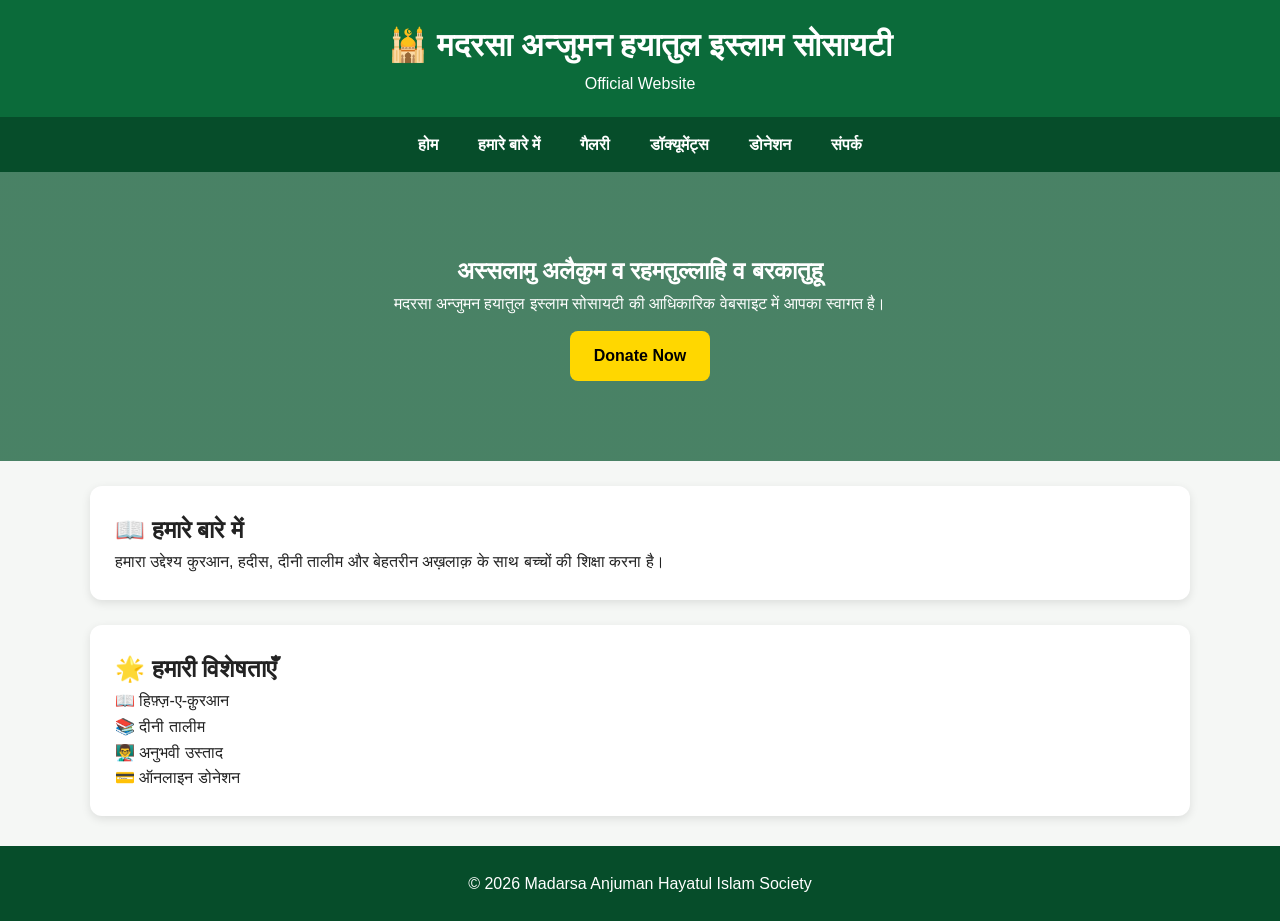
<file: index.html>
<!DOCTYPE html>
<html lang="hi">
<head>
<meta charset="UTF-8">
<meta name="viewport" content="width=device-width, initial-scale=1.0">
<title>मदरसा अन्जुमन हयातुल इस्लाम सोसायटी</title>
<link rel="stylesheet" href="style.css">
</head>

<body>

<header>
<h1>🕌 मदरसा अन्जुमन हयातुल इस्लाम सोसायटी</h1>
<p>Official Website</p>
</header>

<nav>
<a href="index.html">होम</a>
<a href="about.html">हमारे बारे में</a>
<a href="gallery.html">गैलरी</a>
<a href="documents.html">डॉक्यूमेंट्स</a>
<a href="donation.html">डोनेशन</a>
<a href="contact.html">संपर्क</a>
</nav>

<section class="hero">
<h2>अस्सलामु अलैकुम व रहमतुल्लाहि व बरकातुहू</h2>
<p>मदरसा अन्जुमन हयातुल इस्लाम सोसायटी की आधिकारिक वेबसाइट में आपका स्वागत है।</p>

<a href="donation.html" class="btn">Donate Now</a>
</section>

<section class="section">
<h2>📖 हमारे बारे में</h2>
<p>
हमारा उद्देश्य कुरआन, हदीस, दीनी तालीम और बेहतरीन अख़लाक़ के साथ बच्चों की शिक्षा करना है।
</p>
</section>

<section class="section">
<h2>🌟 हमारी विशेषताएँ</h2>

<p>📖 हिफ़्ज़-ए-क़ुरआन</p>
<p>📚 दीनी तालीम</p>
<p>👨‍🏫 अनुभवी उस्ताद</p>
<p>💳 ऑनलाइन डोनेशन</p>

</section>

<footer>
© 2026 Madarsa Anjuman Hayatul Islam Society
</footer>

<script src="script.js"></script>

</body>
</html>
</file>
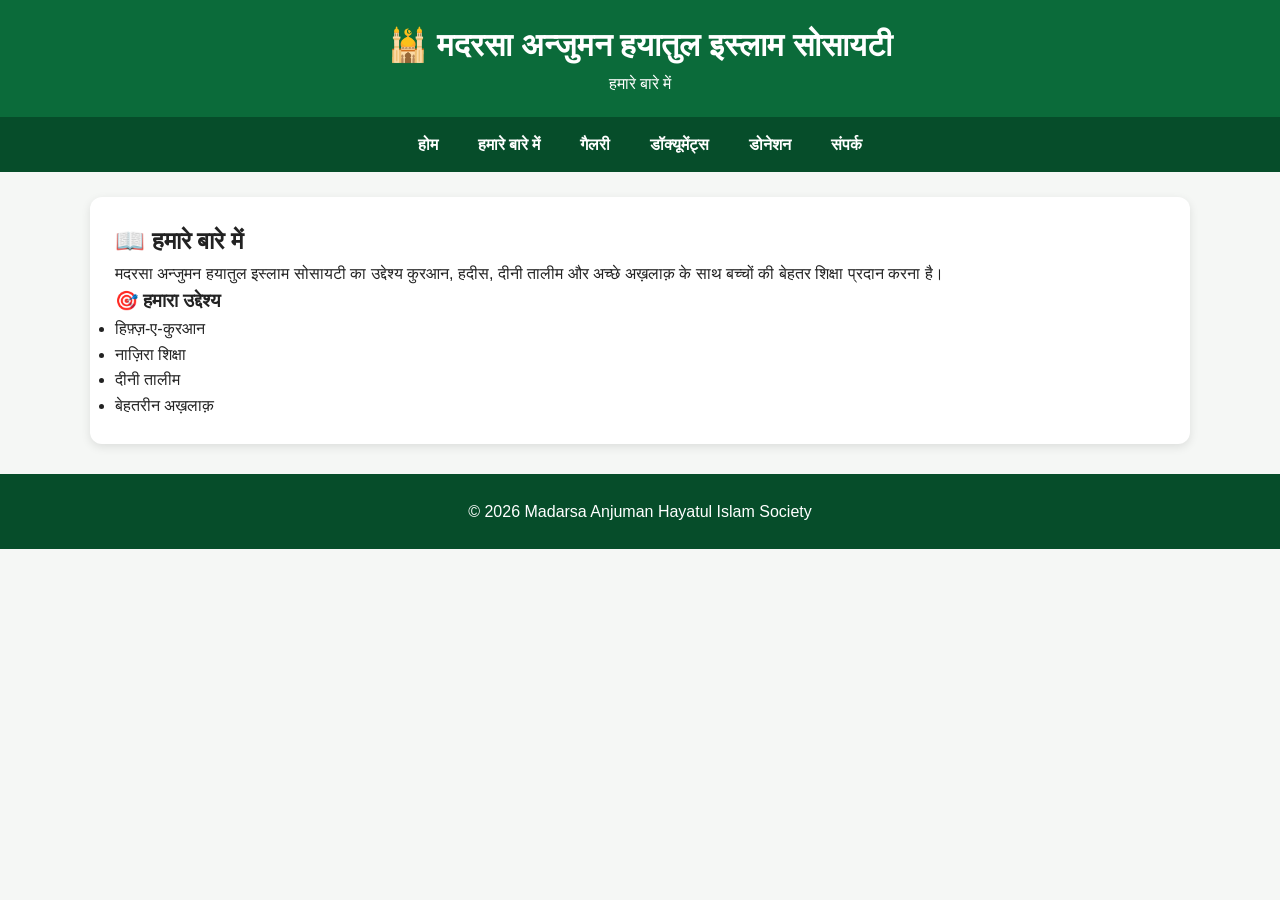
<file: about.html>
<!DOCTYPE html>
<html lang="hi">
<head>
<meta charset="UTF-8">
<meta name="viewport" content="width=device-width, initial-scale=1.0">
<title>हमारे बारे में</title>
<link rel="stylesheet" href="style.css">
</head>
<body>

<header>
<h1>🕌 मदरसा अन्जुमन हयातुल इस्लाम सोसायटी</h1>
<p>हमारे बारे में</p>
</header>

<nav>
<a href="index.html">होम</a>
<a href="about.html">हमारे बारे में</a>
<a href="gallery.html">गैलरी</a>
<a href="documents.html">डॉक्यूमेंट्स</a>
<a href="donation.html">डोनेशन</a>
<a href="contact.html">संपर्क</a>
</nav>

<section class="section">
<h2>📖 हमारे बारे में</h2>

<p>
मदरसा अन्जुमन हयातुल इस्लाम सोसायटी का उद्देश्य
कुरआन, हदीस, दीनी तालीम और अच्छे अख़लाक़ के साथ
बच्चों की बेहतर शिक्षा प्रदान करना है।
</p>

<h3>🎯 हमारा उद्देश्य</h3>

<ul>
<li>हिफ़्ज़-ए-कुरआन</li>
<li>नाज़िरा शिक्षा</li>
<li>दीनी तालीम</li>
<li>बेहतरीन अख़लाक़</li>
</ul>

</section>

<footer>
© 2026 Madarsa Anjuman Hayatul Islam Society
</footer>

</body>
</html>
</file>
<file: style.css>
*{
  margin:0;
  padding:0;
  box-sizing:border-box;
}

body{
  font-family:Arial,sans-serif;
  background:#f5f7f5;
  color:#222;
  line-height:1.6;
}

header{
  background:#0B6B3A;
  color:#fff;
  padding:20px;
  text-align:center;
}

nav{
  background:#064D2A;
  display:flex;
  justify-content:center;
  flex-wrap:wrap;
}

nav a{
  color:white;
  text-decoration:none;
  padding:15px 20px;
  font-weight:bold;
}

nav a:hover{
  background:#FFD700;
  color:black;
}

.hero{
  background:linear-gradient(rgba(0,80,40,.7),rgba(0,80,40,.7));
  padding:80px 20px;
  text-align:center;
  color:white;
}

.section{
  max-width:1100px;
  margin:25px auto;
  background:white;
  padding:25px;
  border-radius:12px;
  box-shadow:0 3px 10px rgba(0,0,0,.1);
}

.btn{
  display:inline-block;
  padding:12px 24px;
  background:#FFD700;
  color:black;
  text-decoration:none;
  border-radius:8px;
  font-weight:bold;
  margin-top:15px;
}

.btn:hover{
  background:#FFC107;
}

footer{
  background:#064D2A;
  color:white;
  text-align:center;
  padding:25px;
  margin-top:30px;
}

img{
  max-width:100%;
  border-radius:10px;
}

table{
  width:100%;
  border-collapse:collapse;
}

table th,
table td{
  border:1px solid #ddd;
  padding:10px;
}

table th{
  background:#0B6B3A;
  color:white;
}

@media(max-width:768px){
  nav{
    flex-direction:column;
  }

  .hero{
    padding:50px 15px;
  }

  .section{
    margin:15px;
  }
}
</file>
